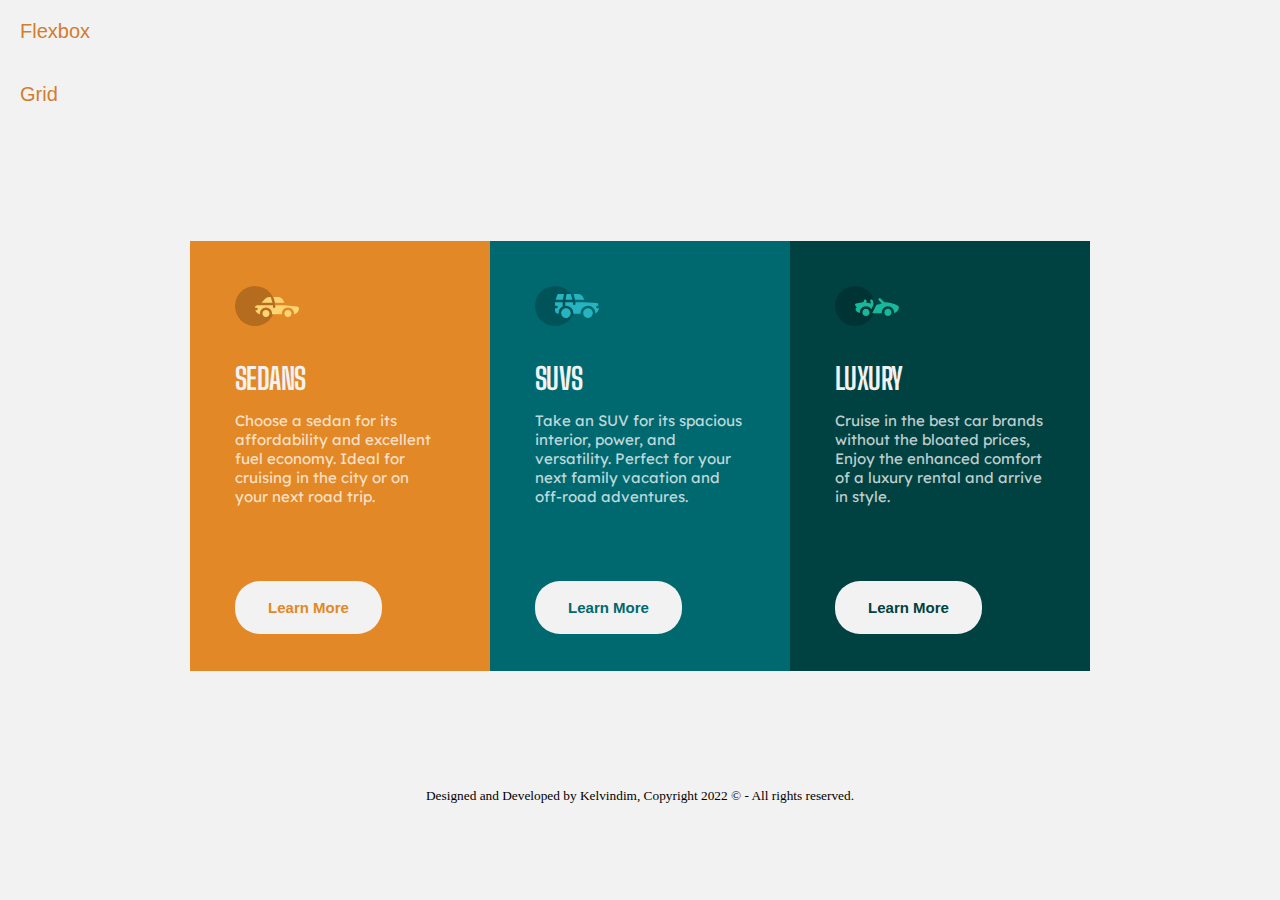
<file: index.html>
<!DOCTYPE html>
<html>

<head>
  <meta charset="utf-8">
  <meta name="viewport" content="width=device-width">
  <title>flexbox</title>
  <link rel="icon" type="image/png" sizes="32x32" href="favicon-32x32.png">
  <link href="style.css" rel="stylesheet" type="text/css" />
</head>

<body>

  <header>
    <nav>
      <ul id="MenuItems">
        <li><a href="index.html">Flexbox</a></li>
        <li><a href="grid.html">Grid</a></li>
      </ul>
    </nav>
  </header>

  <main>
    <section>
      <div class="box" id="box1">
        <img src="icon-sedans.svg" alt="Sedans Icon">
        <h1>SEDANS</h1>
        <p>Choose a sedan for its affordability and excellent fuel economy. Ideal for cruising in the city or on your
          next road trip.</p>
        <button class="btn1">Learn More</button>
      </div>
      <div class="box" id="box2">
        <img src="icon-suvs.svg" alt="Suvs Icon">
        <h1>SUVS</h1>
        <p>Take an SUV for its spacious interior, power, and versatility. Perfect for your next family vacation and
          off-road adventures.</p>
        <button class="btn2">Learn More</button>
      </div>
      <div class="box" id="box3">
        <img src="icon-luxury.svg" alt="Luxury Icon">
        <h1>LUXURY</h1>
        <p>Cruise in the best car brands without the bloated prices,
          Enjoy the enhanced comfort of a luxury rental and arrive in style.</p>
        <button class="btn3">Learn More</button>
      </div>
    </section>
  </main>

  <footer id="footer">
    <small>
      Designed and Developed by Kelvindim, Copyright 2022 &#169 - All rights reserved.
    </small>
  </footer>

</body>

</html>
</file>
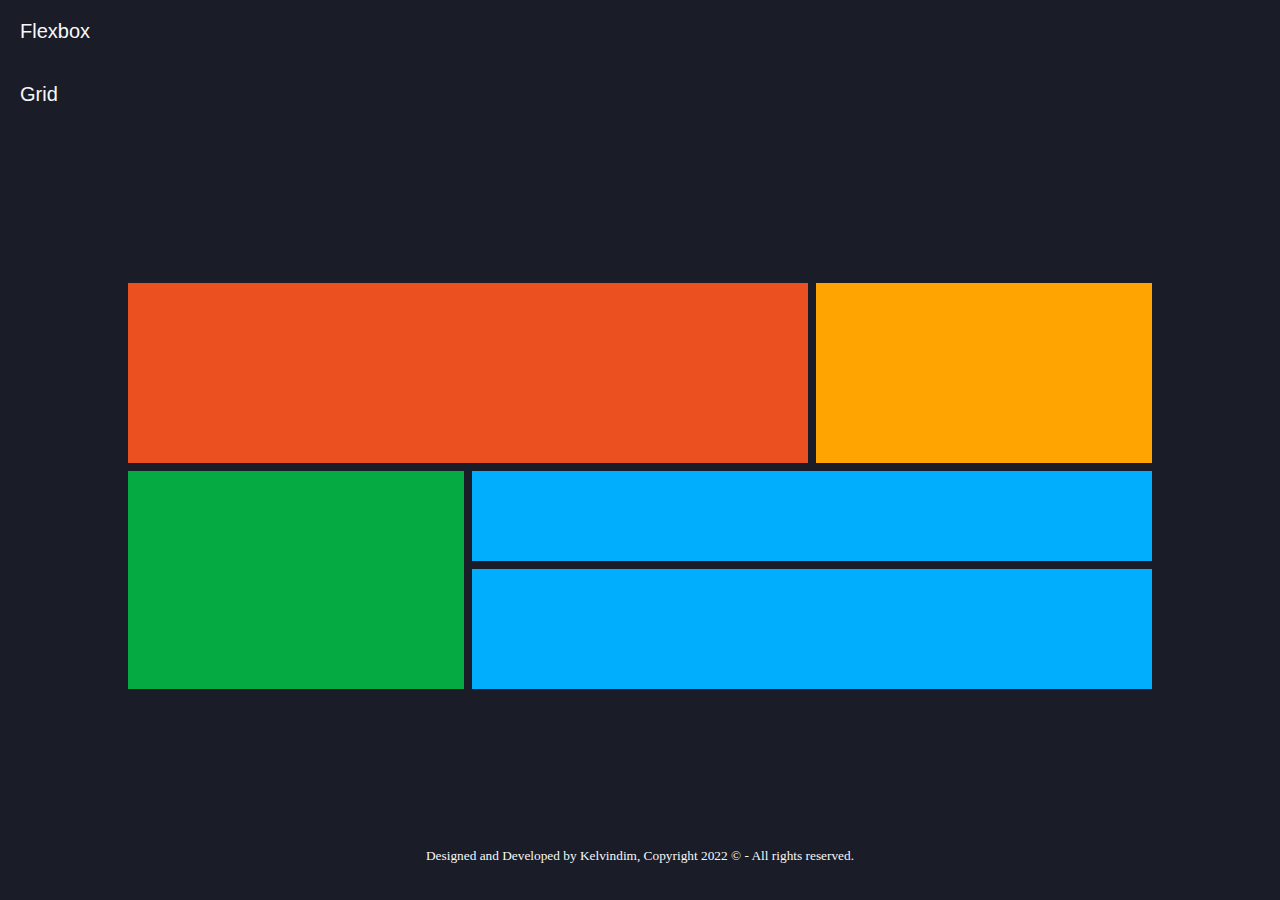
<file: grid.html>
<!DOCTYPE html>
<html lang="en">

<head>
  <meta charset="UTF-8">
  <meta http-equiv="X-UA-Compatible" content="IE=edge">
  <meta name="viewport" content="width=device-width, initial-scale=1.0">
  <title>Grid Layout</title>
  <link href="grid.css" rel="stylesheet" type="text/css" />
</head>

<body>

  <header>
    <nav>
      <ul id="MenuItems">
        <li><a href="index.html">Flexbox</a></li>
        <li><a href="grid.html">Grid</a></li>
      </ul>
    </nav>
  </header>
  <main>
    <section>
      <div class="box1"></div>
      <div class="box2"></div>
      <div class="box3"></div>
      <div class="box4"></div>
      <div class="box5"></div>
    </section>
  </main>
</body>
<footer id="footer">
  <small>
    Designed and Developed by Kelvindim, Copyright 2022 &#169 - All rights reserved.
  </small>
</footer>

</html>
</file>
<file: style.css>
@import url("https://fonts.googleapis.com/css2?family=Big+Shoulders+Display:wght@700&family=Lexend+Deca&display=swap");

@media screen and (max-width: 1440px) {
	main {
		width: 90%;
		display: flex;
		flex-direction: row;
		margin: auto;
		justify-content: center;
	}
}

@media screen and (max-width: 375px) {
	main {
		width: 80%;
		display: flex;
		flex-direction: column;
		margin: auto;
		justify-content: center;
	}
}

* {
	margin: 0;
	padding: 0;
	box-sizing: border-box;
}

html,
body {
	background-color: hsl(0, 0%, 95%);
	height: 100%;
}

nav ul {
	display: flex;
	list-style: none;
	flex-direction: column;
}

nav ul li {
	margin: 20px;
	font-size: 20px;
}

nav ul li a {
	text-decoration: none;
	color: #d27d2d;
	border: none;
	background: transparent;
	cursor: pointer;
	font-family: sans-serif;
}

section {
	display: flex;
	justify-content: center;
	flex-wrap: wrap;
	font-size: 15px;
	margin-top: 10%;
	margin-bottom: 10%;
}

.box {
	width: 300px;
	height: 430px;
	padding: 3em;
}

#box1 {
	background-color: hsl(31, 77%, 52%);
}

#box2 {
	background-color: hsl(184, 100%, 22%);
}

#box3 {
	background-color: hsl(179, 100%, 13%);
}

h1 {
	margin-top: 1em;
	color: hsl(0, 0%, 95%);
	font-family: "Big Shoulders Display", cursive;
	font-weight: 700;
	letter-spacing: -0.02em;
}

p {
	margin-top: 1em;
	color: hsla(0, 0%, 100%, 0.75);
	font-family: "lexend Deca", sans-serif;
	font-weight: 400;
}

button {
	cursor: pointer;
	width: 70%;
	margin-top: 5em;
	text-align: center;
	border-radius: 25px;
	border-color: transparent;
	padding: 16px 5px;
	font-size: 15px;
	font-weight: bold;
}

button:hover {
	color: hsl(0, 0%, 95%);
	background-color: transparent;
	border-color: hsla(0, 0%, 100%, 0.75);
}

.btn1 {
	color: hsl(31, 77%, 52%);
	background-color: hsl(0, 0%, 95%);
}

.btn2 {
	color: hsl(184, 100%, 22%);
	background-color: hsl(0, 0%, 95%);
}

.btn3 {
	color: hsl(179, 100%, 13%);
	background-color: hsl(0, 0%, 95%);
}

#footer {
	text-align: center;
}
</file>
<file: grid.css>
* {
	margin: 0;
	padding: 0;
	box-sizing: border-box;
}

body {
	background-color: #1a1c28;
}

nav ul {
	display: flex;
	list-style: none;
	flex-direction: column;
}

nav ul li {
	margin: 20px;
	font-size: 20px;
}

nav ul li a {
	text-decoration: none;
	color: #f8f8f8;
	border: none;
	background: transparent;
	cursor: pointer;
	font-family: sans-serif;
}

main {
	display: flex;
	place-items: center;
	min-height: 80vh;
}

section {
	display: grid;
	grid-template-areas:
		"box1 box1 box2"
		"box3 box4 box4"
		"box3 box5 box5";
	gap: 8px;
	width: 80%;
	margin: auto;
	grid-template-rows: 180px 90px 120px;
}

.box1 {
	background-color: #eb5020;
	grid-area: box1;
}

.box2 {
	background-color: #ffa401;
	grid-area: box2;
}

.box3 {
	background-color: #05aa42;
	grid-area: box3;
}

.box4 {
	background-color: #01aefd;
	grid-area: box4;
}

.box5 {
	background-color: #01aefd;
	grid-area: box5;
}

#footer {
	color: #f8f8f8;
	text-align: center;
}

@media screen and (max-width: 375px) {
	header {
		width: 100%;
		height: auto;
	}

	section {
		display: grid;
		grid-template-areas:
			"box1"
			"box2"
			"box3"
			"box4"
			"box5";
		gap: 8px;
		margin: auto;
	}
}
</file>
